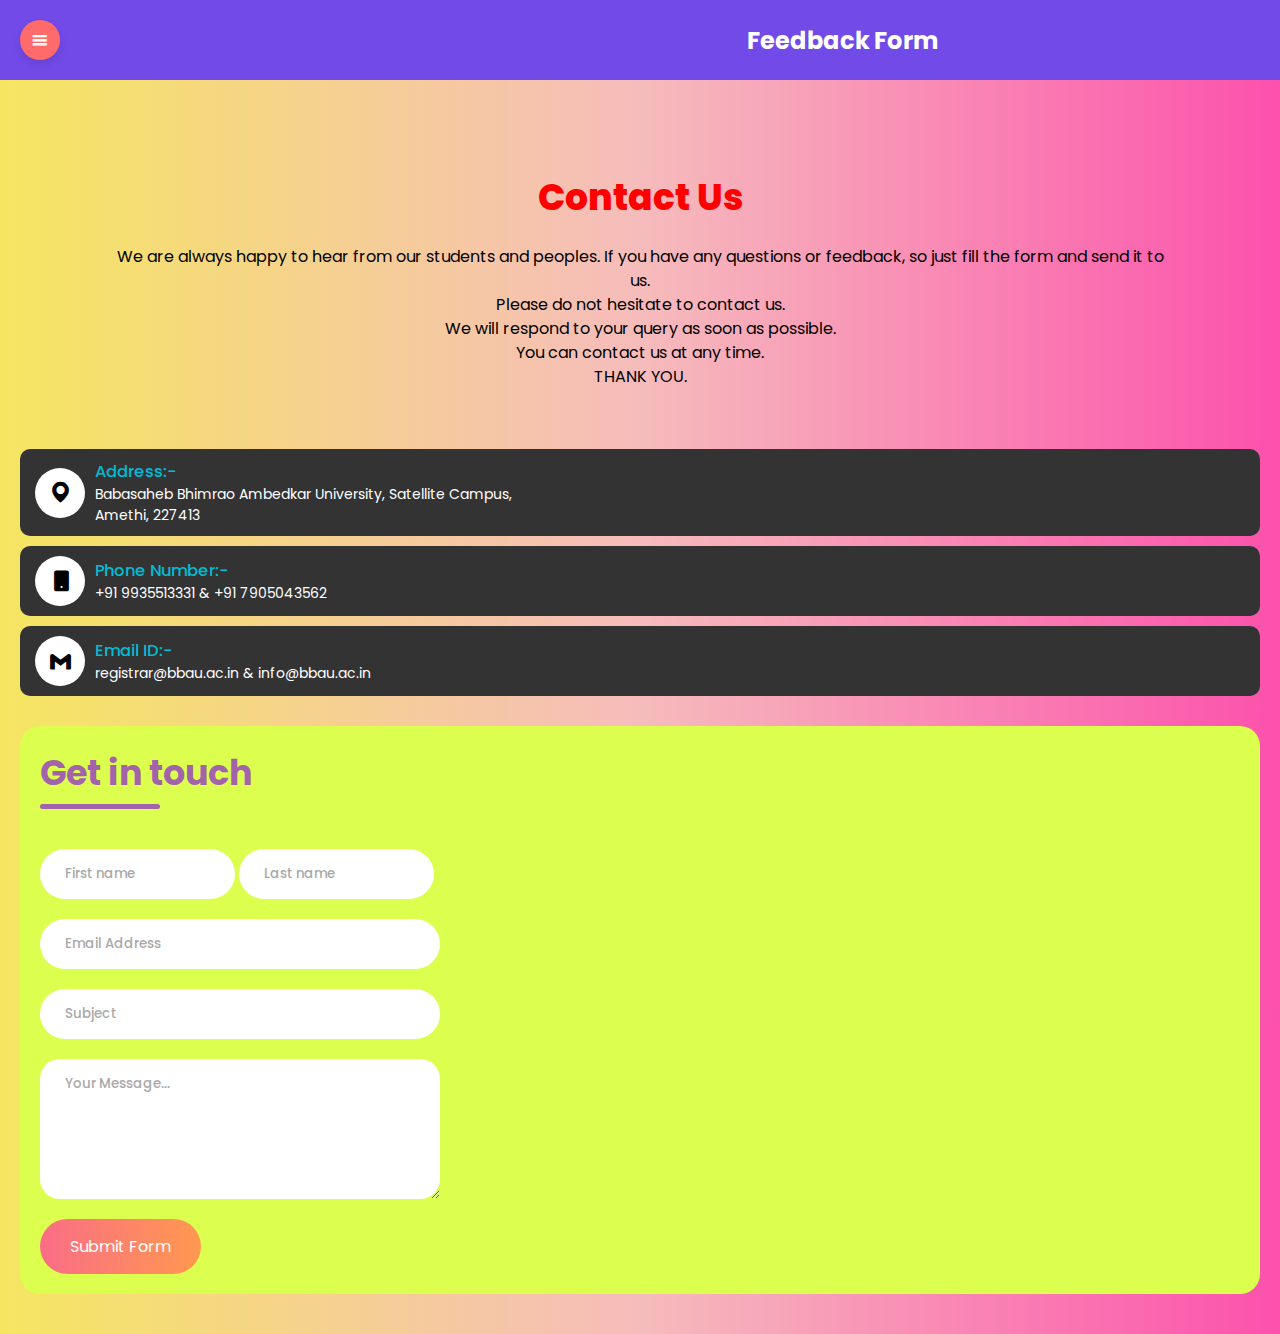
<file: contact.html>
<!DOCTYPE html>
<html lang="en">
  <head>
    <meta charset="UTF-8" />
    <meta name="viewport" content="width=device-width, initial-scale=1.0" />
    <title>Contact Us</title>
    <link rel="icon" type="image/png" href="images/appicon.jpg" />
    <link rel="stylesheet" href="style.css" />
    <link
      rel="stylesheet"
      href="https://fonts.googleapis.com/css2?family=Material+Symbols+Outlined:opsz,wght,FILL,GRAD@48,400,0,0"
    />
    <link
      href="https://unpkg.com/boxicons@2.1.4/css/boxicons.min.css"
      rel="stylesheet"
    />
    <style>
      * {
        padding: 0;
        margin: 0;
        box-sizing: border-box;
      }
      body {
        font-family: "Outfit", sans-serif;
        background: linear-gradient(to right, #f5e661, #f6bcbc, #fc51ac);
      }
    </style>
    <script src="chatbot.js" defer></script>
  </head>
  <body>
    <header class="header">
      <div class="navbar" id="navMenu">
        <a href="allfeatures.html">App Features</a>
        <a href="Chatbot.html">Chatbot</a>
        <a href="list.html">List of Qs</a>
        <a href="courseinfo.html">Course Info</a>
        <a href="facultyinfo.html">Faculty Info</a>
        <a href="about.html">About College</a>
        <a href="map.html">Campus Map</a>
      </div>

      <div class="nav-menu-btn">
        <i class="bx bx-menu" onclick="myMenuFunction()"></i>
      </div>
      <h2>Feedback Form</h2>
    </header>

    <section class="contact">
      <div class="content">
        <h2>Contact Us</h2>
        <p>
          We are always happy to hear from our students and peoples. If you have
          any questions or feedback, so just fill the form and send it to us.<br />
          Please do not hesitate to contact us.<br />
          We will respond to your query as soon as possible. <br />
          You can contact us at any time. <br />
          THANK YOU.
        </p>
      </div>

      <div class="container">
        <div class="contactInfo">
          <div class="box2">
            <div class="icon2">
              <i class="bx bxs-map"></i>
            </div>
            <div class="text">
              <h3>Address:-</h3>
              <p>
                Babasaheb Bhimrao Ambedkar University, Satellite Campus,<br />
                Amethi, 227413
              </p>
            </div>
          </div>

          <div class="box2">
            <div class="icon2">
              <i class="bx bxs-mobile"></i>
            </div>
            <div class="text">
              <h3>Phone Number:-</h3>
              <p>+91 9935513331 &amp; +91 7905043562</p>
            </div>
          </div>

          <div class="box2">
            <div class="icon2">
              <i class="bx bxl-gmail"></i>
            </div>
            <div class="text">
              <h3>Email ID:-</h3>
              <p>registrar@bbau.ac.in &amp; info@bbau.ac.in</p>
            </div>
          </div>
        </div>

        <div class="contactForm">
          <form
            action="https://api.web3forms.com/submit"
            method="POST"
            class="contact-left"
          >
            <div class="contact-left-title">
              <h2>Get in touch</h2>
              <hr />
            </div>
            <input
              type="hidden"
              name="access_key"
              value="359fa50e-c491-4e6d-9b4e-d175f151771e"
            />
            <div class="nameclass">
              <input
                type="text"
                name="name"
                placeholder="First name"
                class="contact-inputs"
                required
              />
              <input
                type="text"
                name="name"
                placeholder="Last name"
                class="contact-inputs"
                required
              />
            </div>
            <input
              type="email"
              name="email"
              placeholder="Email Address"
              class="contact-inputs"
              required
            />
            <input
              type="text"
              name="subject"
              placeholder="Subject"
              class="contact-inputs"
              required
            />
            <textarea
              name="message"
              placeholder="Your Message..."
              class="contact-inputs"
              required
            ></textarea>
            <button type="submit">Submit Form</button>
          </form>
        </div>
      </div>
    </section>

    <script>
      function myMenuFunction() {
        var i = document.getElementById("navMenu");

        if (i.className === "navbar") {
          i.className += " responsive";
        } else {
          i.className = "navbar";
        }
      }
    </script>
  </body>
</html>
</file>
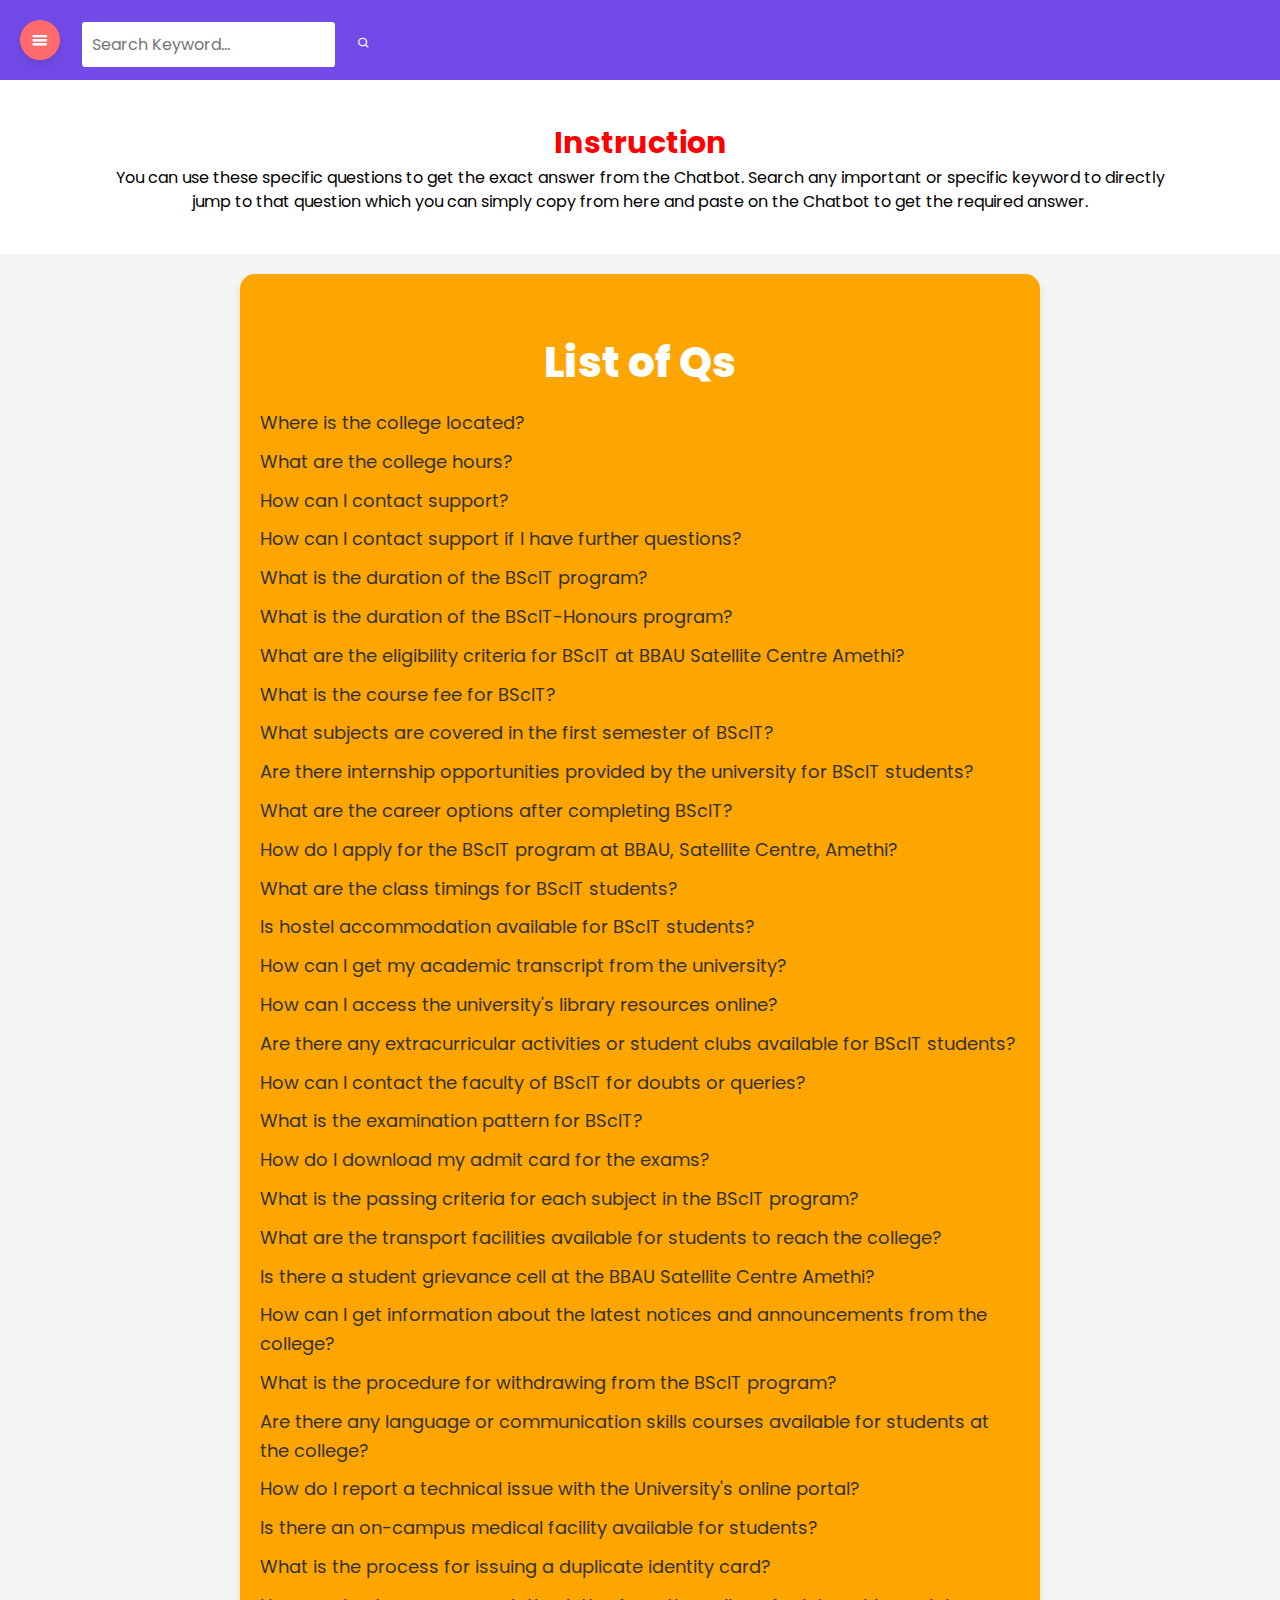
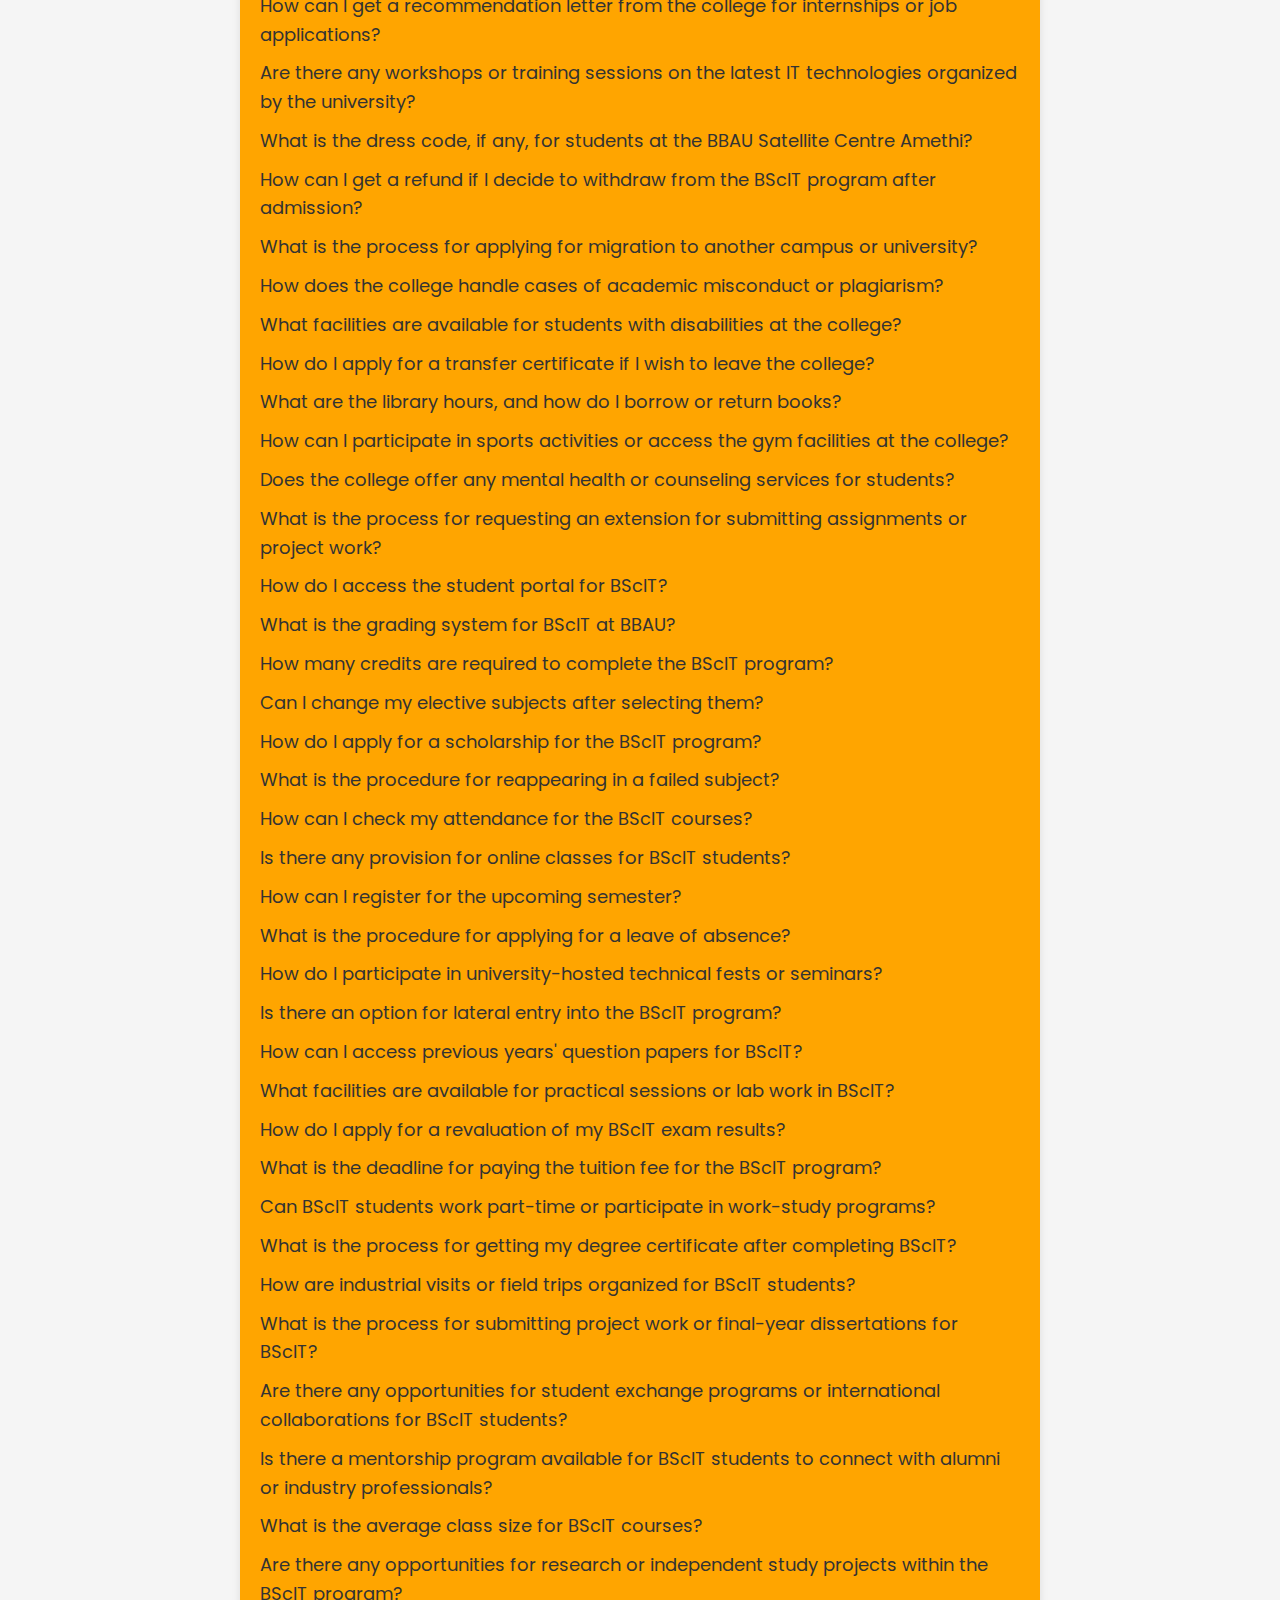
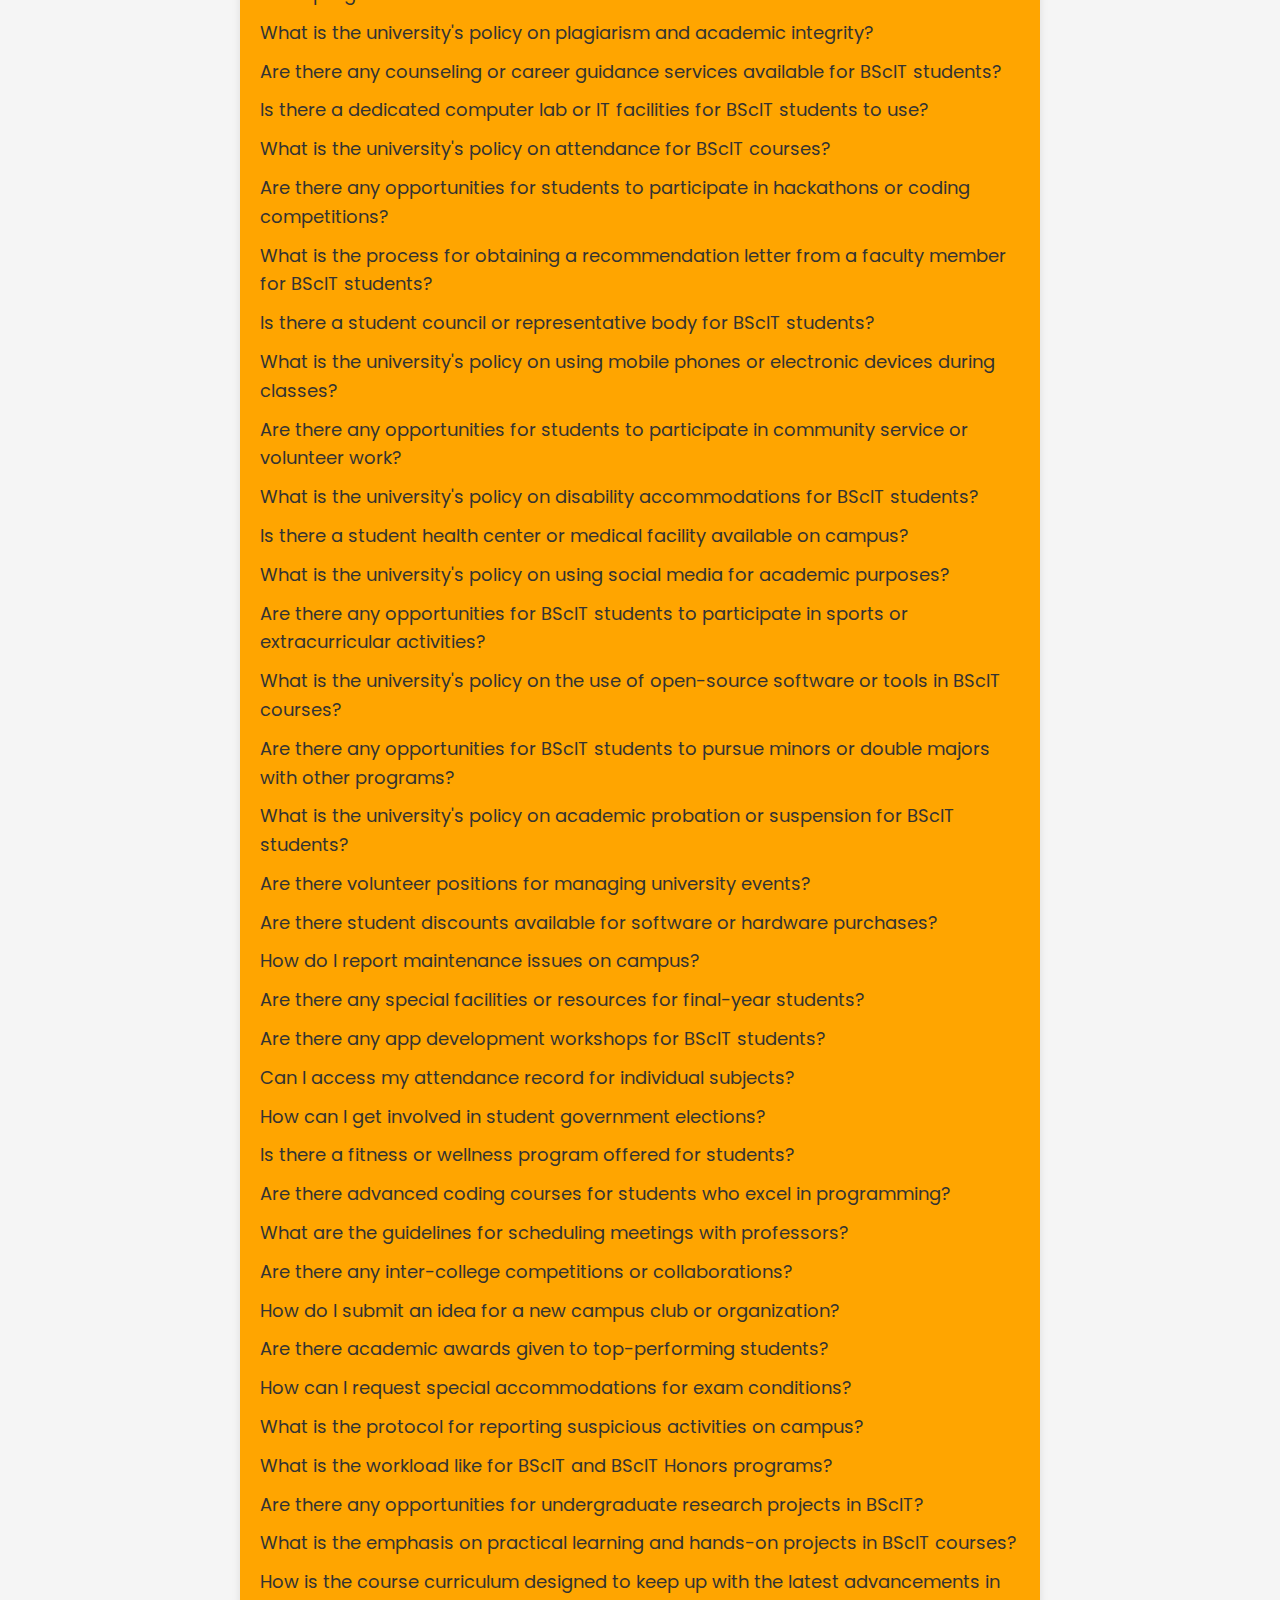
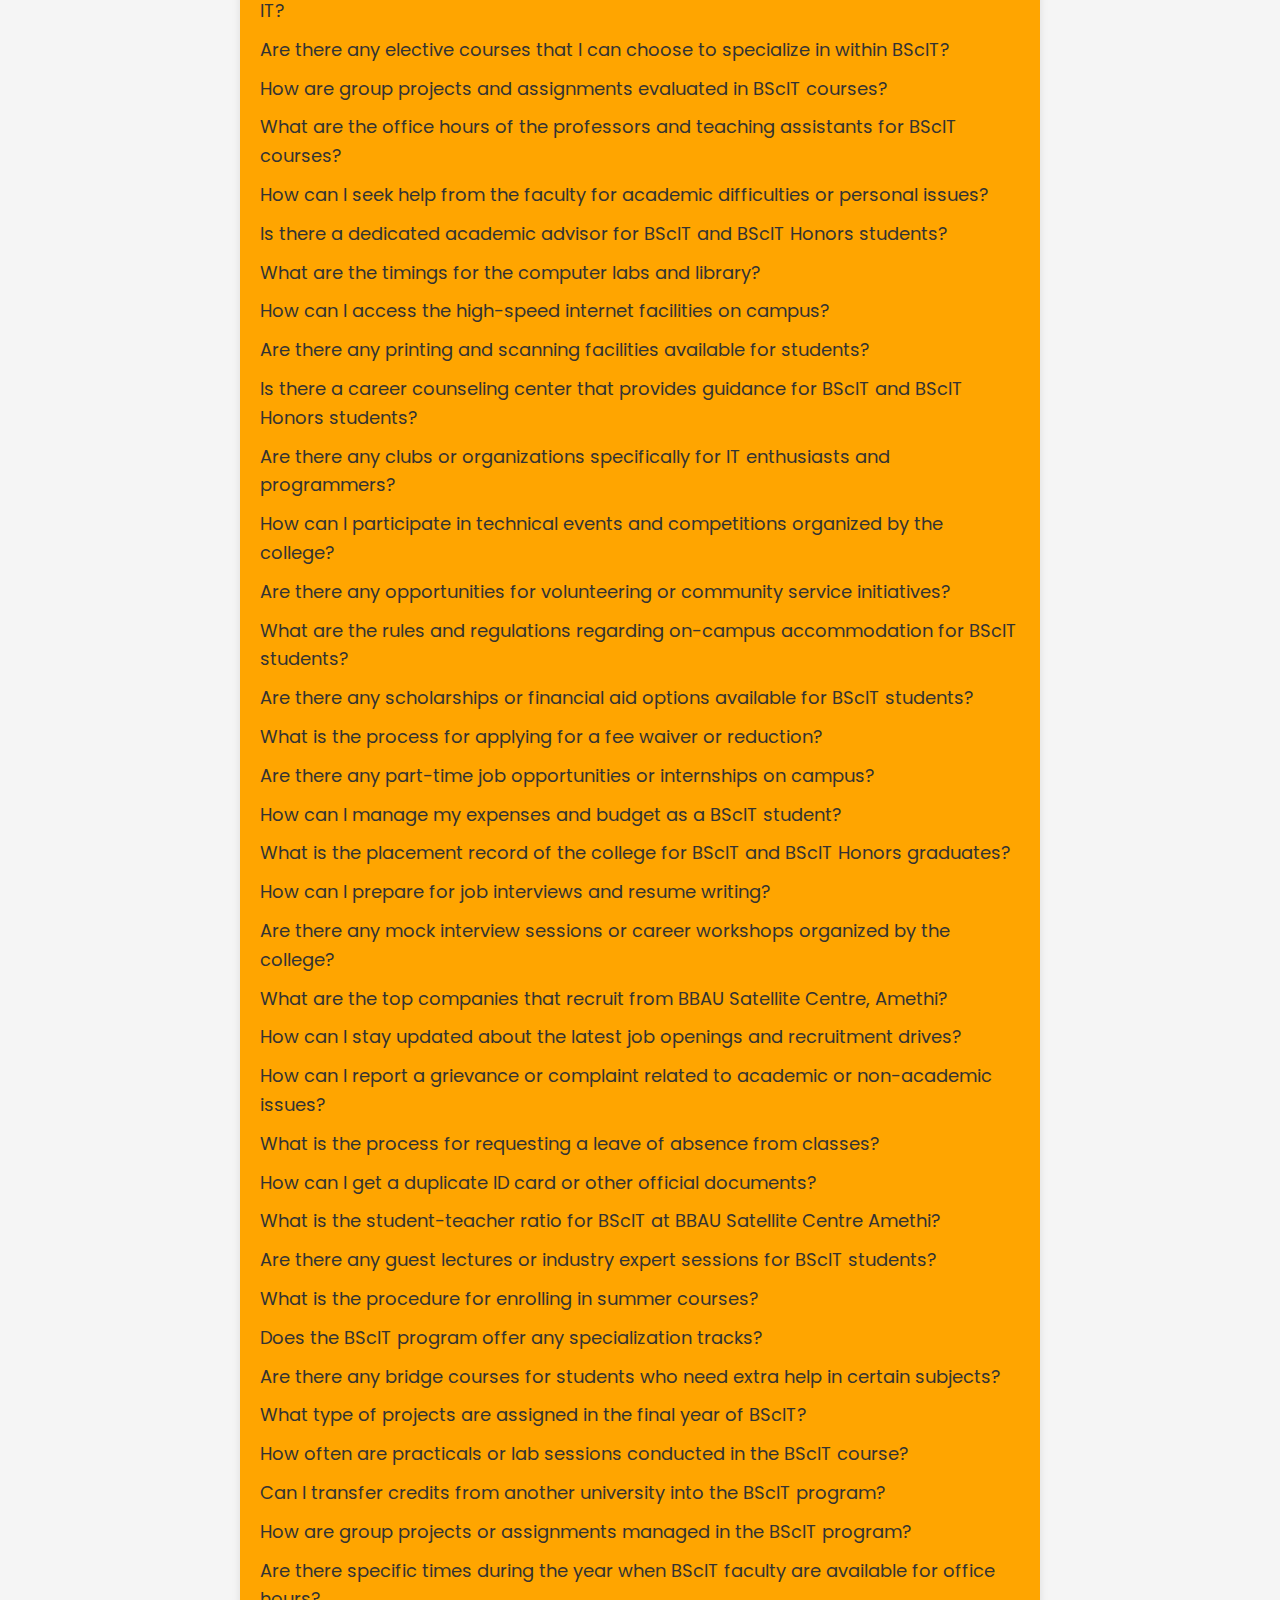
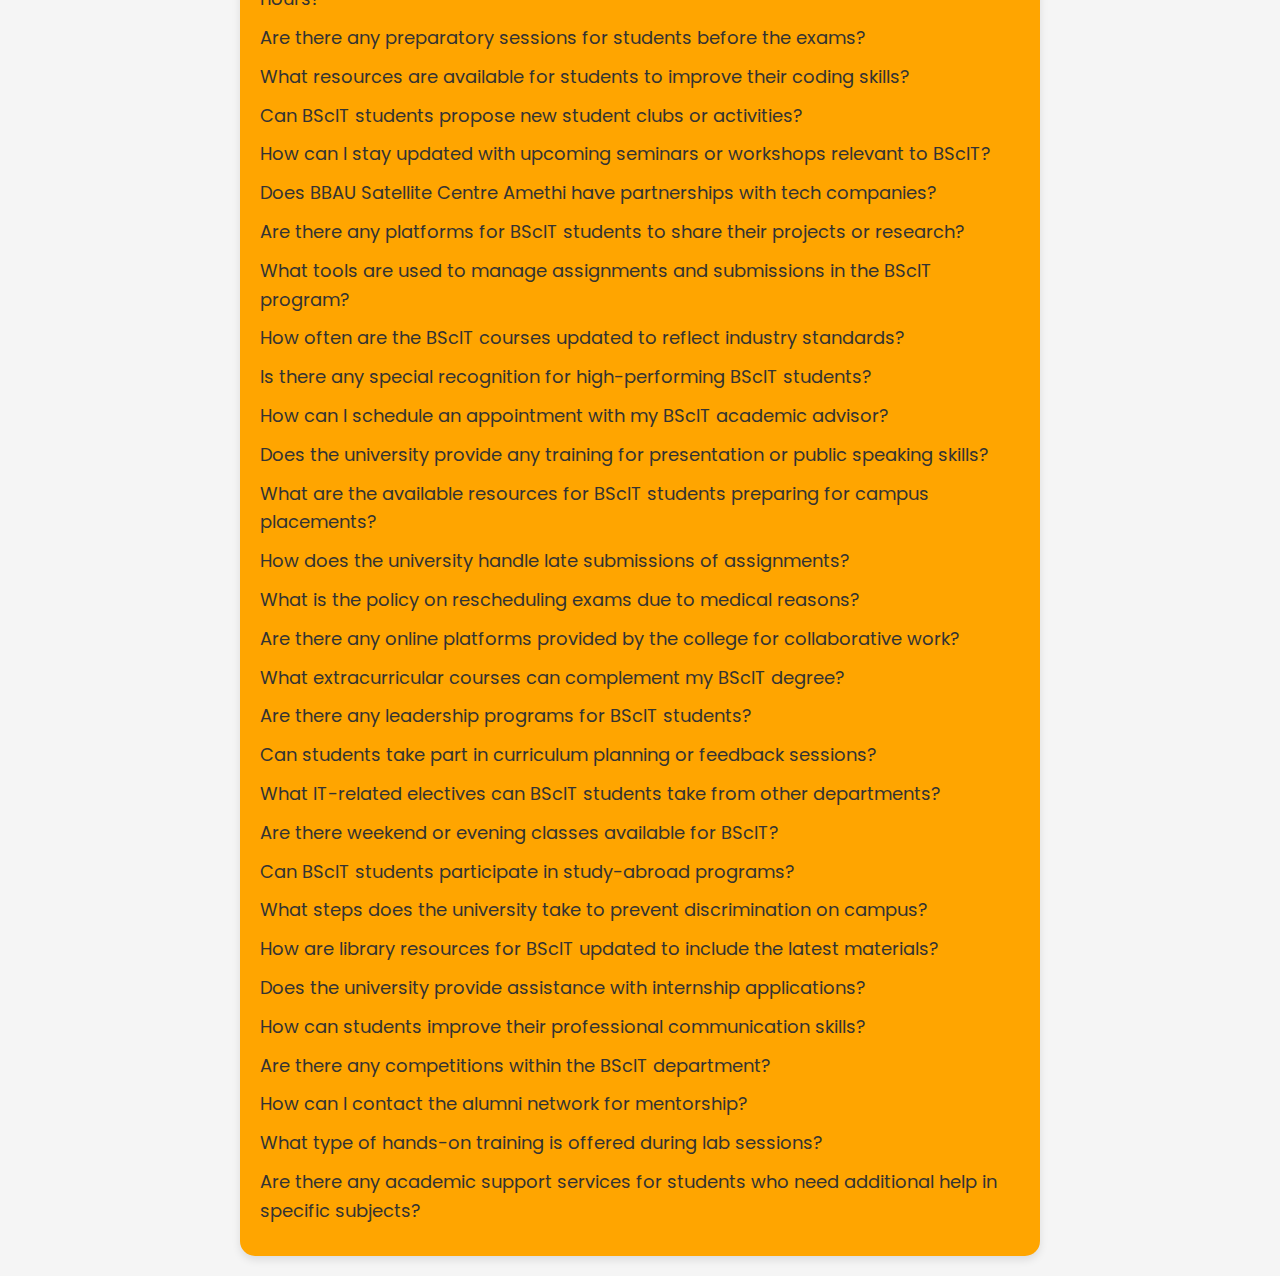
<file: list.html>
<!DOCTYPE html>
<html lang="en">
  <head>
    <meta charset="UTF-8" />
    <meta name="viewport" content="width=device-width, initial-scale=1.0" />
    <title>List Of Qs</title>
    <link rel="icon" type="image/png" href="images/appicon.jpg" />
    <link rel="stylesheet" href="style.css" />
    <link
      rel="stylesheet"
      href="https://fonts.googleapis.com/css2?family=Material+Symbols+Outlined:opsz,wght,FILL,GRAD@48,400,0,0"
    />
    <link
      href="https://unpkg.com/boxicons@2.1.4/css/boxicons.min.css"
      rel="stylesheet"
    />
    <script src="chatbot.js" defer></script>
  </head>
  <body>
    <header class="header">
      <nav class="nav" aria-label="Main navigation">
        <div class="navbar" id="navMenu">
          <a href="allfeatures.html">App Features</a>
          <a href="Chatbot.html">Chatbot</a>
          <a href="courseinfo.html">Course Info</a>
          <a href="facultyinfo.html">Faculty Info</a>
          <a href="contact.html">ContactUs</a>
          <a href="about.html">About College</a>
          <a href="map.html">Campus Map</a>
        </div>

        <div class="nav-menu-btn">
          <i class="bx bx-menu" onclick="myMenuFunction()"></i>
        </div>
      </nav>

      <div class="search-container">
        <input
          type="text"
          id="searchInput"
          placeholder="Search Keyword..."
          aria-label="Search FAQ"
        />
        <button onclick="searchFAQ()">
          <i class="bx bx-search"></i>
        </button>
      </div>
    </header>

    <div class="content">
      <h2>Instruction</h2>
      <p>
        You can use these specific questions to get the exact answer from the
        Chatbot. Search any important or specific keyword to directly jump to
        that question which you can simply copy from here and paste on the
        Chatbot to get the required answer.
      </p>
    </div>

    <section class="listbox">
      <div class="list">
        <h2>List of Qs</h2>
        <div class="faq-box" id="faqBox">
          <p>Where is the college located?</p>
          <p>What are the college hours?</p>
          <p>How can I contact support?</p>
          <p>How can I contact support if I have further questions?</p>
          <p>What is the duration of the BScIT program?</p>
          <p>What is the duration of the BScIT-Honours program?</p>
          <p>
            What are the eligibility criteria for BScIT at BBAU Satellite Centre
            Amethi?
          </p>
          <p>What is the course fee for BScIT?</p>
          <p>What subjects are covered in the first semester of BScIT?</p>
          <p>
            Are there internship opportunities provided by the university for
            BScIT students?
          </p>
          <p>What are the career options after completing BScIT?</p>
          <p>
            How do I apply for the BScIT program at BBAU, Satellite Centre,
            Amethi?
          </p>
          <p>What are the class timings for BScIT students?</p>
          <p>Is hostel accommodation available for BScIT students?</p>
          <p>How can I get my academic transcript from the university?</p>
          <p>How can I access the university's library resources online?</p>
          <p>
            Are there any extracurricular activities or student clubs available
            for BScIT students?
          </p>
          <p>How can I contact the faculty of BScIT for doubts or queries?</p>
          <p>What is the examination pattern for BScIT?</p>
          <p>How do I download my admit card for the exams?</p>
          <p>
            What is the passing criteria for each subject in the BScIT program?
          </p>
          <p>
            What are the transport facilities available for students to reach
            the college?
          </p>
          <p>
            Is there a student grievance cell at the BBAU Satellite Centre
            Amethi?
          </p>
          <p>
            How can I get information about the latest notices and announcements
            from the college?
          </p>
          <p>What is the procedure for withdrawing from the BScIT program?</p>
          <p>
            Are there any language or communication skills courses available for
            students at the college?
          </p>
          <p>
            How do I report a technical issue with the University's online
            portal?
          </p>
          <p>Is there an on-campus medical facility available for students?</p>
          <p>What is the process for issuing a duplicate identity card?</p>
          <p>
            How can I get a recommendation letter from the college for
            internships or job applications?
          </p>
          <p>
            Are there any workshops or training sessions on the latest IT
            technologies organized by the university?
          </p>
          <p>
            What is the dress code, if any, for students at the BBAU Satellite
            Centre Amethi?
          </p>
          <p>
            How can I get a refund if I decide to withdraw from the BScIT
            program after admission?
          </p>
          <p>
            What is the process for applying for migration to another campus or
            university?
          </p>
          <p>
            How does the college handle cases of academic misconduct or
            plagiarism?
          </p>
          <p>
            What facilities are available for students with disabilities at the
            college?
          </p>
          <p>
            How do I apply for a transfer certificate if I wish to leave the
            college?
          </p>
          <p>
            What are the library hours, and how do I borrow or return books?
          </p>
          <p>
            How can I participate in sports activities or access the gym
            facilities at the college?
          </p>
          <p>
            Does the college offer any mental health or counseling services for
            students?
          </p>
          <p>
            What is the process for requesting an extension for submitting
            assignments or project work?
          </p>

          <p>How do I access the student portal for BScIT?</p>
          <p>What is the grading system for BScIT at BBAU?</p>
          <p>How many credits are required to complete the BScIT program?</p>
          <p>Can I change my elective subjects after selecting them?</p>
          <p>How do I apply for a scholarship for the BScIT program?</p>
          <p>What is the procedure for reappearing in a failed subject?</p>
          <p>How can I check my attendance for the BScIT courses?</p>
          <p>Is there any provision for online classes for BScIT students?</p>
          <p>How can I register for the upcoming semester?</p>
          <p>What is the procedure for applying for a leave of absence?</p>
          <p>
            How do I participate in university-hosted technical fests or
            seminars?
          </p>
          <p>Is there an option for lateral entry into the BScIT program?</p>
          <p>How can I access previous years' question papers for BScIT?</p>
          <p>
            What facilities are available for practical sessions or lab work in
            BScIT?
          </p>
          <p>How do I apply for a revaluation of my BScIT exam results?</p>
          <p>
            What is the deadline for paying the tuition fee for the BScIT
            program?
          </p>
          <p>
            Can BScIT students work part-time or participate in work-study
            programs?
          </p>
          <p>
            What is the process for getting my degree certificate after
            completing BScIT?
          </p>
          <p>
            How are industrial visits or field trips organized for BScIT
            students?
          </p>
          <p>
            What is the process for submitting project work or final-year
            dissertations for BScIT?
          </p>

          <p>
            Are there any opportunities for student exchange programs or
            international collaborations for BScIT students?
          </p>
          <p>
            Is there a mentorship program available for BScIT students to
            connect with alumni or industry professionals?
          </p>
          <p>What is the average class size for BScIT courses?</p>
          <p>
            Are there any opportunities for research or independent study
            projects within the BScIT program?
          </p>
          <p>
            What is the university's policy on plagiarism and academic
            integrity?
          </p>
          <p>
            Are there any counseling or career guidance services available for
            BScIT students?
          </p>
          <p>
            Is there a dedicated computer lab or IT facilities for BScIT
            students to use?
          </p>
          <p>
            What is the university's policy on attendance for BScIT courses?
          </p>
          <p>
            Are there any opportunities for students to participate in
            hackathons or coding competitions?
          </p>
          <p>
            What is the process for obtaining a recommendation letter from a
            faculty member for BScIT students?
          </p>
          <p>
            Is there a student council or representative body for BScIT
            students?
          </p>
          <p>
            What is the university's policy on using mobile phones or electronic
            devices during classes?
          </p>
          <p>
            Are there any opportunities for students to participate in community
            service or volunteer work?
          </p>
          <p>
            What is the university's policy on disability accommodations for
            BScIT students?
          </p>
          <p>
            Is there a student health center or medical facility available on
            campus?
          </p>
          <p>
            What is the university's policy on using social media for academic
            purposes?
          </p>
          <p>
            Are there any opportunities for BScIT students to participate in
            sports or extracurricular activities?
          </p>
          <p>
            What is the university's policy on the use of open-source software
            or tools in BScIT courses?
          </p>
          <p>
            Are there any opportunities for BScIT students to pursue minors or
            double majors with other programs?
          </p>
          <p>
            What is the university's policy on academic probation or suspension
            for BScIT students?
          </p>
          <p>Are there volunteer positions for managing university events?</p>
          <p>
            Are there student discounts available for software or hardware
            purchases?
          </p>
          <p>How do I report maintenance issues on campus?</p>
          <p>
            Are there any special facilities or resources for final-year
            students?
          </p>
          <p>Are there any app development workshops for BScIT students?</p>
          <p>Can I access my attendance record for individual subjects?</p>
          <p>How can I get involved in student government elections?</p>
          <p>Is there a fitness or wellness program offered for students?</p>
          <p>
            Are there advanced coding courses for students who excel in
            programming?
          </p>
          <p>
            What are the guidelines for scheduling meetings with professors?
          </p>
          <p>Are there any inter-college competitions or collaborations?</p>
          <p>How do I submit an idea for a new campus club or organization?</p>
          <p>Are there academic awards given to top-performing students?</p>
          <p>How can I request special accommodations for exam conditions?</p>
          <p>
            What is the protocol for reporting suspicious activities on campus?
          </p>
          <p>What is the workload like for BScIT and BScIT Honors programs?</p>
          <p>
            Are there any opportunities for undergraduate research projects in
            BScIT?
          </p>
          <p>
            What is the emphasis on practical learning and hands-on projects in
            BScIT courses?
          </p>
          <p>
            How is the course curriculum designed to keep up with the latest
            advancements in IT?
          </p>
          <p>
            Are there any elective courses that I can choose to specialize in
            within BScIT?
          </p>
          <p>
            How are group projects and assignments evaluated in BScIT courses?
          </p>
          <p>
            What are the office hours of the professors and teaching assistants
            for BScIT courses?
          </p>
          <p>
            How can I seek help from the faculty for academic difficulties or
            personal issues?
          </p>
          <p>
            Is there a dedicated academic advisor for BScIT and BScIT Honors
            students?
          </p>
          <p>What are the timings for the computer labs and library?</p>
          <p>How can I access the high-speed internet facilities on campus?</p>
          <p>
            Are there any printing and scanning facilities available for
            students?
          </p>
          <p>
            Is there a career counseling center that provides guidance for BScIT
            and BScIT Honors students?
          </p>
          <p>
            Are there any clubs or organizations specifically for IT enthusiasts
            and programmers?
          </p>
          <p>
            How can I participate in technical events and competitions organized
            by the college?
          </p>
          <p>
            Are there any opportunities for volunteering or community service
            initiatives?
          </p>
          <p>
            What are the rules and regulations regarding on-campus accommodation
            for BScIT students?
          </p>
          <p>
            Are there any scholarships or financial aid options available for
            BScIT students?
          </p>
          <p>What is the process for applying for a fee waiver or reduction?</p>
          <p>
            Are there any part-time job opportunities or internships on campus?
          </p>
          <p>How can I manage my expenses and budget as a BScIT student?</p>
          <p>
            What is the placement record of the college for BScIT and BScIT
            Honors graduates?
          </p>
          <p>How can I prepare for job interviews and resume writing?</p>
          <p>
            Are there any mock interview sessions or career workshops organized
            by the college?
          </p>
          <p>
            What are the top companies that recruit from BBAU Satellite Centre,
            Amethi?
          </p>
          <p>
            How can I stay updated about the latest job openings and recruitment
            drives?
          </p>
          <p>
            How can I report a grievance or complaint related to academic or
            non-academic issues?
          </p>
          <p>
            What is the process for requesting a leave of absence from classes?
          </p>
          <p>How can I get a duplicate ID card or other official documents?</p>
          <p>
            What is the student-teacher ratio for BScIT at BBAU Satellite Centre
            Amethi?
          </p>
          <p>
            Are there any guest lectures or industry expert sessions for BScIT
            students?
          </p>
          <p>What is the procedure for enrolling in summer courses?</p>
          <p>Does the BScIT program offer any specialization tracks?</p>
          <p>
            Are there any bridge courses for students who need extra help in
            certain subjects?
          </p>
          <p>What type of projects are assigned in the final year of BScIT?</p>
          <p>
            How often are practicals or lab sessions conducted in the BScIT
            course?
          </p>
          <p>
            Can I transfer credits from another university into the BScIT
            program?
          </p>
          <p>
            How are group projects or assignments managed in the BScIT program?
          </p>
          <p>
            Are there specific times during the year when BScIT faculty are
            available for office hours?
          </p>
          <p>
            Are there any preparatory sessions for students before the exams?
          </p>
          <p>
            What resources are available for students to improve their coding
            skills?
          </p>
          <p>Can BScIT students propose new student clubs or activities?</p>
          <p>
            How can I stay updated with upcoming seminars or workshops relevant
            to BScIT?
          </p>
          <p>
            Does BBAU Satellite Centre Amethi have partnerships with tech
            companies?
          </p>
          <p>
            Are there any platforms for BScIT students to share their projects
            or research?
          </p>
          <p>
            What tools are used to manage assignments and submissions in the
            BScIT program?
          </p>
          <p>
            How often are the BScIT courses updated to reflect industry
            standards?
          </p>
          <p>
            Is there any special recognition for high-performing BScIT students?
          </p>
          <p>
            How can I schedule an appointment with my BScIT academic advisor?
          </p>
          <p>
            Does the university provide any training for presentation or public
            speaking skills?
          </p>
          <p>
            What are the available resources for BScIT students preparing for
            campus placements?
          </p>
          <p>How does the university handle late submissions of assignments?</p>
          <p>
            What is the policy on rescheduling exams due to medical reasons?
          </p>
          <p>
            Are there any online platforms provided by the college for
            collaborative work?
          </p>
          <p>What extracurricular courses can complement my BScIT degree?</p>
          <p>Are there any leadership programs for BScIT students?</p>
          <p>
            Can students take part in curriculum planning or feedback sessions?
          </p>
          <p>
            What IT-related electives can BScIT students take from other
            departments?
          </p>
          <p>Are there weekend or evening classes available for BScIT?</p>
          <p>Can BScIT students participate in study-abroad programs?</p>
          <p>
            What steps does the university take to prevent discrimination on
            campus?
          </p>
          <p>
            How are library resources for BScIT updated to include the latest
            materials?
          </p>
          <p>
            Does the university provide assistance with internship applications?
          </p>
          <p>
            How can students improve their professional communication skills?
          </p>
          <p>Are there any competitions within the BScIT department?</p>
          <p>How can I contact the alumni network for mentorship?</p>
          <p>What type of hands-on training is offered during lab sessions?</p>
          <p>
            Are there any academic support services for students who need
            additional help in specific subjects?
          </p>
        </div>
      </div>
    </section>

    <button onclick="scrollToTop()" id="scrollTopBtn" class="scroll-top-btn">
      <i class="bx bx-up-arrow-circle"></i>
    </button>

    <script>
      function myMenuFunction() {
        var i = document.getElementById("navMenu");

        if (i.className === "navbar") {
          i.className += " responsive";
        } else {
          i.className = "navbar";
        }
      }

      function searchFAQ() {
        let paragraphs = document.querySelectorAll("#faqBox p");
        paragraphs.forEach((p) => {
          p.classList.remove("highlight");
        });

        let searchTerm = document
          .getElementById("searchInput")
          .value.toLowerCase();
        if (!searchTerm) return;

        let found = false;
        for (let paragraph of paragraphs) {
          let paraText = paragraph.innerText.toLowerCase();
          if (paraText.includes(searchTerm)) {
            paragraph.classList.add("highlight");

            if (!found) {
              paragraph.scrollIntoView({ behavior: "smooth", block: "start" });
              found = true;
            }
          }
        }
      }

      function scrollToTop() {
        window.scrollTo({ top: 0, behavior: "smooth" });
      }

      window.onscroll = function () {
        const scrollTopBtn = document.getElementById("scrollTopBtn");
        if (
          document.body.scrollTop > 100 ||
          document.documentElement.scrollTop > 100
        ) {
          scrollTopBtn.style.display = "block";
        } else {
          scrollTopBtn.style.display = "none";
        }
      };
    </script>

    <script>
      function myMenuFunction() {
        var i = document.getElementById("navMenu");

        if (i.className === "navbar") {
          i.className += " responsive";
        } else {
          i.className = "navbar";
        }
      }

      function searchFAQ() {
        let paragraphs = document.querySelectorAll("#faqBox p");
        paragraphs.forEach((p) => {
          p.classList.remove("highlight");
        });

        let searchTerm = document
          .getElementById("searchInput")
          .value.toLowerCase();
        if (!searchTerm) return;

        let found = false;
        for (let paragraph of paragraphs) {
          let paraText = paragraph.innerText.toLowerCase();
          if (paraText.includes(searchTerm)) {
            paragraph.classList.add("highlight");

            if (!found) {
              paragraph.scrollIntoView({ behavior: "smooth", block: "start" });
              found = true;
            }
          }
        }
      }
    </script>
  </body>
</html>
</file>
<file: style.css>
@import url("https://fonts.googleapis.com/css2?family=Poppins:wght@300;400;500;600;700;800;900&display=swap");
* {
  margin: 0;
  padding: 0;
  box-sizing: border-box;
  font-family: "Poppins", sans-serif;
}
.header {
  position: absolute;
  top: 0;
  left: 0;
  width: 100%;
  padding: 20px;
  background: #724ae8;
  display: flex;
  justify-content: space-between;
  align-items: center;
  z-index: 99;
}
.header .ci-h {
  font-size: 1.3rem;
  color: white;
  margin-right: 15px;
}
.header .fi-h {
  font-size: 1.3rem;
  color: white;
}
.header .m-h {
  font-size: 1.3rem;
  color: white;
  margin-right: 100px;
}
.header h2 {
  font-size: 1.5rem;
  color: white;
  margin-right: 26%;
}
.navbar {
  display: none;
  flex-direction: column;
  justify-content: center;
  align-items: center;
  gap: 15px;
  background-color: rgba(255, 255, 255, 0.9);
  padding: 15px;
  border-radius: 10px;
  position: absolute;
  right: 20px;
  top: 60px;
  width: 200px;
}
.navbar.responsive {
  display: flex;
}
.navbar a {
  font-size: 16px;
  color: #000;
  text-decoration: none;
  font-weight: 500;
  transition: color 0.3s ease;
}
.navbar a:hover {
  color: #724ae8;
}
.nav-menu-btn {
  display: block;
  cursor: pointer;
  padding: 10px;
  background-color: #ff6b6b;
  border-radius: 50%;
  box-shadow: 0 4px 8px rgba(0, 0, 0, 0.1);
  transition: all 0.3s ease;
}
.nav-menu-btn i {
  font-size: 20px;
  font-weight: bold;
  color: #fff;
  display: flex;
  align-items: center;
  justify-content: center;
  line-height: 1;
}
.nav-menu-btn:hover {
  background-color: #ff4757;
  box-shadow: 0 6px 12px rgba(0, 0, 0, 0.2);
}
.dropdown {
  position: relative;
  display: inline-block;
}
.dropdown i {
  font-size: 30px;
  color: white;
  cursor: pointer;
}
.dropdown-content {
  display: none;
  position: absolute;
  right: 0;
  top: 40px;
  background-color: #ffffff;
  min-width: 120px;
  box-shadow: 0px 8px 16px rgba(0, 0, 0, 0.2);
  z-index: 1;
  border-radius: 8px;
}
.dropdown-content a {
  color: black;
  padding: 12px 16px;
  text-decoration: none;
  display: block;
  text-align: left;
  border-bottom: 1px solid #ddd;
}
.dropdown-content a:last-child {
  border-bottom: none;
}
.dropdown-content a:hover {
  background-color: #f1f1f1;
}
.show {
  display: block;
}
.search-container {
  position: absolute;
  top: 20px;
  left: 80px;
  display: flex;
  align-items: center;
  gap: 10px;
  max-width: 300px;
  width: 60%;
}
.search-container input[type="text"] {
  padding: 10px;
  font-size: 16px;
  border: 2px solid #724ae8;
  border-radius: 5px;
  width: 100%;
}
.search-container button {
  background-color: #724ae8;
  color: white;
  padding: 10px;
  border: none;
  border-radius: 5px;
  cursor: pointer;
}
.highlight {
  background-color: yellow;
}
.content {
  margin-top: 40px;
  width: 100%;
  display: flex;
  align-items: center;
  justify-content: center;
  flex-direction: column;
}
.content h2 {
  font-size: 30px;
  font-weight: 700;
  color: red;
  margin-top: 80px;
  position: relative;
}
.content p {
  width: 85%;
  font-weight: 400px;
  color: black;
  text-align: center;
  line-height: 1.5rem;
  white-space: 1px;
  margin-bottom: 40px;
}
.content + .listbox {
  margin-top: 0;
}
.listbox {
  margin-top: 45px;
  display: flex;
  justify-content: center;
  align-items: center;
  min-height: 100vh;
  padding: 20px;
  background-color: #f5f5f5;
}
.listbox .list {
  width: 90%;
  max-width: 800px;
  background-color: #ffa500;
  border-radius: 15px;
  box-shadow: 0 4px 8px rgba(0, 0, 0, 0.1);
  padding: 20px;
  text-align: center;
}
.listbox .list h2 {
  font-size: 42px;
  font-weight: 800;
  color: #fff;
  padding: 15px;
  margin-top: 22px;
}
.listbox .faq-box {
  text-align: left;
  font-size: 18px;
  line-height: 1.6;
}
.listbox .faq-box p {
  font-size: 18px;
  line-height: 1.6;
  color: #333;
  margin-bottom: 10px;
}
.scroll-top-btn {
  position: fixed;
  right: 20px;
  bottom: 20px;
  background-color: #724ae8;
  color: white;
  border: none;
  border-radius: 50%;
  padding: 10px;
  cursor: pointer;
  font-size: 20px;
  display: none;
  box-shadow: 0 4px 8px rgba(0, 0, 0, 0.2);
  transition: all 0.3s ease;
}
.scroll-top-btn:hover {
  background-color: #ff6b6b;
}
@media only screen and (max-width: 600px) {
  .search-container {
    top: 20px;
    left: 130px;
    width: 90%;
  }
  .listbox {
    padding: 20px;
    height: auto;
    margin-top: 80px;
  }
  .listbox .list {
    width: 100%;
    padding: 20px;
  }
  .listbox .list h2 {
    font-size: 24px;
    margin-top: 18px;
  }
  .listbox .faq-box {
    font-size: 16px;
  }
}

#course-section {
  min-height: 1100px;
  width: 100%;
  background: white;
  display: flex;
  align-items: center;
  justify-content: center;
  flex-direction: column;
}

#course-section h2 {
  font-size: 30px;
  font-weight: 700;
  color: red;
  margin-top: 80px;
  position: relative;
}

#course-section #para {
  width: 85%;
  font-weight: 400px;
  color: black;
  text-align: center;
  line-height: 1.5rem;
  white-space: 1px;
  margin-bottom: 40px;
}

.carousel-container {
  position: relative;
  width: 100%;
  max-width: 600px;
  margin: 0 auto;
  overflow: hidden;
}

.carousel-container .carousel {
  display: flex;
  transition: transform 0.5s ease-in-out;
  width: 100%;
}

.carousel-item {
  min-width: 100%;
  cursor: pointer;
}

.carousel-item img {
  width: 100%;
  display: block;
}

.carousel-indicators {
  position: absolute;
  bottom: 10px;
  left: 50%;
  transform: translateX(-50%);
  display: flex;
  gap: 5px;
}

.indicator {
  width: 10px;
  height: 10px;
  background-color: #ccc;
  border-radius: 50%;
  cursor: pointer;
}

.indicator.active {
  background-color: #333;
}

#course-section .cards {
  display: flex;
  flex-direction: column;
  gap: 25px;
  z-index: 9;
  margin-top: 20px;
}

#course-section .cards .card {
  min-height: 50px;
  width: 100%;
  max-width: 600px;
  display: flex;
  justify-content: flex-start;
  flex-direction: column;
  padding: 20px;
  background: rgb(65, 62, 105);
  position: relative;
  border-radius: 10px;
  margin: 0 auto;
}

#course-section .cards .card::before {
  position: absolute;
  content: " ";
  height: 100%;
  width: 100%;
  top: 0;
  left: 0;
  border-radius: 10px;
  background: #fd562a;
  transform: rotate(0deg);
  z-index: -1;
}

#course-section .cards .card:hover.card::before {
  transform: rotate(10deg);
  transition: 0.2s;
}

#course-section .cards .card .course-tag {
  position: absolute;
  top: 0;
  left: 0;
  background-color: #f57c00;
  color: #fff;
  font-size: 14px;
  font-weight: bold;
  padding: 5px 10px;
  border-top-left-radius: 8px;
  border-bottom-right-radius: 8px;
  text-transform: uppercase;
  z-index: 1;
}

#course-section .cards .card .content h3 {
  font-size: 40px;
  color: #fff;
  text-align: center;
  margin-top: 15px;
}

#course-section .cards .card .content p {
  color: white;
  font-size: 18px;
  font-weight: 500;
  width: 96%;
  padding-left: 0.5%;
  text-align: justify;
  margin: 0 auto;
}

@media only screen and (max-width: 600px) {
  #course-section #para {
    width: 90%;
  }

  #course-section .cards .card {
    width: 100%;
    min-height: auto;
    padding: 15px;
  }

  #course-section .cards .card .content h3 {
    font-size: 30px;
  }

  #course-section .cards .card .content p {
    font-size: 16px;
    width: 96%;
  }
}

.logo-section2 {
  text-align: center;
  margin-top: 40px;
}

.f-heading h2 {
  text-align: center;
}

.course-list {
  display: grid;
  grid-template-columns: repeat(3, 1fr);
  gap: 20px;
  justify-content: center;
  margin: 40px 0 20px 0;
}

.course-list .course-button {
  padding: 10px 20px;
  background-color: #007bff;
  color: white;
  border: none;
  border-radius: 5px;
  cursor: pointer;
  font-size: 16px;
  width: 100%;
}

.course-list .course-button:hover {
  background-color: #0056b3;
}

.f-container {
  width: 100%;
  max-width: 400px;
}

.faculty-box {
  background-color: #fff;
  border: 1px solid #ddd;
  border-radius: 10px;
  box-shadow: 0 2px 8px rgba(0, 0, 0, 0.1);
  margin-bottom: 20px;
  padding: 15px 15px;
  text-align: center;
}

.faculty-image {
  width: 120px;
  height: 120px;
  border-radius: 50%;
  object-fit: cover;
  margin-bottom: 15px;
}

.faculty-info {
  font-size: 16px;
  color: #333;
}

.faculty-name {
  font-size: 18px;
  font-weight: bold;
  margin-bottom: 10px;
}

.faculty-position {
  font-size: 15px;
  color: #555;
  margin-bottom: 10px;
}

.faculty-contact {
  font-size: 14px;
  color: #777;
}

.resume-button {
  display: inline-block;
  margin-top: 15px;
  padding: 10px 20px;
  background-color: #007bff;
  color: #fff;
  border: none;
  border-radius: 5px;
  cursor: pointer;
  text-decoration: none;
  font-size: 14px;
}

.resume-button:hover {
  background-color: #0056b3;
}

.hidden {
  display: none;
}

.contact {
  position: relative;
  min-height: 120vh;
  padding: 40px 20px;
  display: flex;
  justify-content: center;
  align-items: center;
  flex-direction: column;
}

.contact .content h2 {
  font-size: 36px;
  font-weight: 800;
  color: red;
  text-align: center;
  margin-top: 90px;
  animation: fadeInUp 2s ease;
}

.contact .content p {
  font-weight: 400;
  margin-top: 20px;
  color: black;
  text-align: center;
  animation: fadeInUp 2s ease;
}

.container {
  width: 100%;
  display: flex;
  justify-content: center;
  align-items: center;
  flex-direction: column;
  margin-top: 20px;
}

.container .contactInfo {
  width: 100%;
  margin-bottom: 20px;
}

.container .contactInfo .box2 {
  position: relative;
  padding: 10px 0;
  display: flex;
  align-items: center;
  flex-direction: row;
  background-color: #333;
  border-radius: 10px;
  margin-bottom: 10px;
  animation: fadeInRight 2s ease;
}

.container .contactInfo .icon2 {
  min-width: 50px;
  height: 50px;
  background: #fff;
  display: flex;
  justify-content: center;
  align-items: center;
  border-radius: 50%;
  font-size: 25px;
  margin-left: 15px;
}

.container .contactInfo .text {
  margin-left: 10px;
  font-size: 14px;
  color: #fff;
}

.container .contactInfo .text h3 {
  font-weight: 500;
  color: #00bcd4;
}

.contactForm {
  width: 100%;
  padding: 20px;
  background: #dcff4f;
  border-radius: 20px;
  animation: fadeInRight 2s ease;
}

.contact-left {
  display: flex;
  flex-direction: column;
  align-items: start;
  gap: 20px;
}

.contact-left-title h2 {
  font-size: 35px;
  color: #a363aa;
  margin-bottom: 5px;
}

.contact-left-title hr {
  border: none;
  width: 120px;
  height: 5px;
  background-color: #a363aa;
  border-radius: 10px;
  margin-bottom: 20px;
}

.nameclass .contact-inputs {
  width: 195px;
  height: 50px;
  border: none;
  outline: none;
  padding-left: 25px;
  font-weight: 500;
  color: #666;
  border-radius: 50px;
}

.contact-inputs {
  width: 400px;
  height: 50px;
  border: none;
  outline: none;
  padding-left: 25px;
  font-weight: 500;
  color: #666;
  border-radius: 50px;
}

.contact-left textarea {
  height: 140px;
  padding-top: 15px;
  border-radius: 20px;
}

.contact-inputs:focus {
  border: 2px solid #ff994f;
}

.contact-inputs::placeholder {
  color: #a9a9a9;
}

.contact-left button {
  display: flex;
  align-items: center;
  padding: 15px 30px;
  font-size: 16px;
  color: #fff;
  gap: 10px;
  border: none;
  border-radius: 50px;
  background: linear-gradient(270deg, #ff994f, #fa6d86);
  cursor: pointer;
}

@media only screen and (max-width: 600px) {
  .contactForm {
    padding: 15px;
    background: #dcff4f;
    border-radius: 15px;
  }

  .contact-left {
    display: flex;
    flex-direction: column;
    gap: 15px;
  }

  .contact-left-title h2 {
    font-size: 28px;
  }

  .contact-left-title hr {
    width: 100px;
    height: 4px;
  }

  .nameclass .contact-inputs {
    width: 49%;
    height: 45px;
    padding-left: 15px;
    font-size: 14px;
  }

  .contact-inputs {
    width: 100%;
    height: 45px;
    padding-left: 15px;
    font-size: 14px;
  }

  .contact-left textarea {
    height: 120px;
    padding: 10px;
    border-radius: 15px;
  }

  .contact-left button {
    padding: 12px 20px;
    font-size: 14px;
    gap: 8px;
    border-radius: 40px;
  }
}

.about-container {
  padding: 80px 20px;
  display: flex;
  flex-direction: column;
  align-items: center;
  justify-content: center;
  background: #f7f7f7;
}

.logo-section {
  text-align: center;
  margin-bottom: 20px;
}

.college-logo {
  width: 150px;
  height: auto;
  margin-top: 40px;
  border-radius: 30%;
}

.college-name {
  font-size: 1.7rem;
  font-weight: 700;
  color: #333;
  text-align: center;
}

.college-Q {
  font-size: 1rem;
  font-weight: 500;
  color: #333;
  text-align: center;
}

.divider {
  border-top: 2px solid #ddd;
  margin: 20px 0;
  width: 100%;
}

.tabs-section {
  display: flex;
  justify-content: center;
  gap: 15px;
  padding: 10px;
  background-color: black;
  border-radius: 15px;
}

.tabs {
  display: flex;
  gap: 10px;
}

.tab-button {
  background: none;
  border: none;
  font-size: 16px;
  font-weight: bold;
  color: white;
  cursor: pointer;
  padding: 10px 20px;
  position: relative;
  transition: color 0.3s ease;
}

.tab-button:hover {
  color: orangered;
}

.tab-button.active {
  color: orangered;
}

.tab-button.active::after {
  content: "";
  display: block;
  height: 2px;
  background-color: orange;
  position: absolute;
  bottom: 0;
  left: 0;
  right: 0;
}

.content-section {
  display: none;
}

.content-section.active {
  display: block;
}

.about-content {
  min-width: 100px;
  margin-left: 10px;
  margin-right: 10px;
  margin-bottom: 20px;
  text-align: justify;
  color: #555;
  font-size: 1.1rem;
  line-height: 1.8;
  background-color: white;
  padding: 20px;
  border-radius: 10px;
  box-shadow: 0px 4px 6px rgba(0, 0, 0, 0.1);
}

.about-content h2 {
  display: block;
  cursor: pointer;
  font-size: 30px;
  font-weight: 700;
  color: white;
  padding: 15px 30px;
  background-color: #724ae8;
  box-shadow: 0 4px 8px rgba(0, 0, 0, 0.1);
  border-radius: 10px;
  text-align: center;
  margin-bottom: 20px;
}

.objectives-section {
  min-width: 100px;
  margin-left: 10px;
  margin-right: 10px;
  margin-bottom: 20px;
  text-align: justify;
  color: #555;
  font-size: 1.1rem;
  line-height: 1.8;
  background-color: white;
  padding: 20px;
  border-radius: 10px;
  box-shadow: 0px 4px 6px rgba(0, 0, 0, 0.1);
}

.objectives-section h2 {
  display: block;
  cursor: pointer;
  font-size: 30px;
  font-weight: 700;
  color: white;
  padding: 15px 30px;
  background-color: #724ae8;
  box-shadow: 0 4px 8px rgba(0, 0, 0, 0.1);
  border-radius: 10px;
  text-align: center;
  margin-bottom: 20px;
}

.gallery-section {
  margin-top: 50px;
  margin-left: 10px;
  margin-right: 10px;
  margin-bottom: 20px;
  text-align: center;
}

.gallery-section h2 {
  display: block;
  cursor: pointer;
  font-size: 2.5rem;
  font-weight: bold;
  margin-bottom: 20px;
  color: white;
  padding: 15px 30px;
  background-color: #724ae8;
  box-shadow: 0 4px 8px rgba(0, 0, 0, 0.1);
  border-radius: 10px;
  text-align: center;
}

.gallery-category h3 {
  font-size: 1.8rem;
  color: #333;
  margin-top: 20px;
  margin-bottom: 20px;
}

.gallery {
  display: grid;
  grid-template-columns: repeat(2, 1fr);
  gap: 20px;
  justify-items: center;
}

.gallery-item {
  background-color: white;
  padding: 10px;
  border-radius: 8px;
  box-shadow: 0px 4px 6px rgba(0, 0, 0, 0.1);
  max-width: 100%;
  text-align: center;
}

.gallery-item h3 {
  font-size: 24px;
  font-weight: 500;
  color: black;
  padding: 10px;
  text-align: center;
}

.gallery-item img {
  max-width: 100%;
  height: auto;
  border-radius: 6px;
}

.image-description {
  margin-top: 10px;
  font-size: 1rem;
  color: #555;
}

@media only screen and (max-width: 600px) {
  .gallery {
    grid-template-columns: 1fr;
    gap: 15px;
  }

  .about-container {
    padding: 60px 10px;
  }

  .college-name {
    font-size: 1.5rem;
  }

  .college-Q {
    font-size: 1.1rem;
  }

  .college-logo {
    width: 120px;
  }

  .tabs-section {
    flex-direction: row;
    gap: 10px;
  }

  .tabs {
    flex-direction: row;
    align-items: center;
  }

  .tab-button {
    padding: 10px;
    font-size: 14px;
  }

  .about-content {
    font-size: 1rem;
    padding: 15px;
  }

  .gallery-item {
    padding: 8px;
  }

  .image-description {
    font-size: 0.9rem;
  }
}

.map-heading h1 {
  font-size: 22px;
  font-weight: 600;
  color: red;
  text-align: center;
  padding: 20px;
  position: relative;
}

.map-container {
  width: 100%;
  height: 100vh;
  overflow: hidden;
  position: relative;
}

.map-container iframe {
  width: 100%;
  height: 100%;
  border: 0;
}

@media only screen and (max-width: 600px) {
  .map-container {
    width: 100%;
    height: 60vh;
  }
}

@keyframes fadeInUp {
  0% {
    opacity: 0;
    transform: translateY(50px);
  }
  100% {
    opacity: 1;
    transform: translateY(0px);
  }
}

@keyframes fadeInLeft {
  0% {
    opacity: 0;
    transform: translateY(-50px);
  }
  100% {
    opacity: 1;
    transform: translateY(0px);
  }
}

@keyframes fadeInRight {
  0% {
    opacity: 0;
    transform: translateX(-50px);
  }
  100% {
    opacity: 1;
    transform: translateX(0px);
  }
}
</file>
